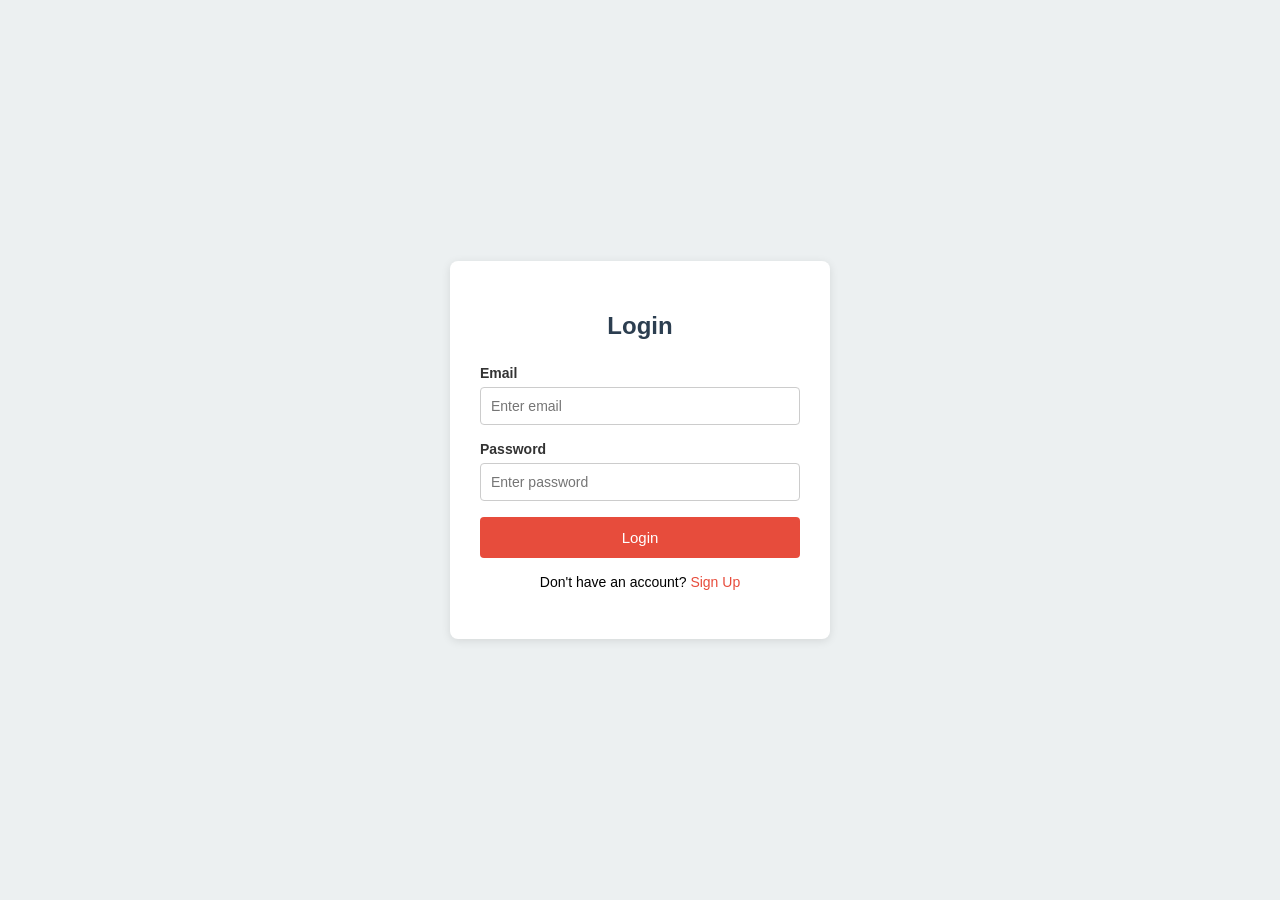
<file: index.html>
<!DOCTYPE html>
<html lang="ur">

<head>
    <meta charset="UTF-8">
    <title>Expense Tracker - Home</title>
    <link rel="stylesheet" href="css/style.css">
    <link rel="stylesheet" href="css/header.css">
    <link rel="stylesheet" href="css/buttons.css">
    <link rel="stylesheet" href="css/cards.css">
</head>

<body>

    <div class="header-box">
        <div class="logo-text">Expense Tracker</div>
        <div class="nav-links">
            <a href="index.html" class="nav-item">Home</a>
            <a href="add-expense.html" class="nav-item">Add Expense</a>
            <a href="history.html" class="nav-item">History</a>
            <a href="about.html" class="nav-item">About</a>
        </div>
    </div>

    <div class="main-wrapper">
        <h1>Welcome to your Expense Dashboard</h1>
        <p class="sub-text">Track your daily Expense</p>
        <div class="cards-row">
            <div class="summary-card">
                <h3>Total Expense</h3>
                <p class="big-number" id="TotalExpense">Rs. 0</p>
            </div>

            <div class="summary-card">
                <h3>This Month</h3>
                <p class="big-number2" id="MonthExpense">Rs. 0</p>
            </div>

            <div class="summary-card">
                <h3>Total Entries</h3>
                <p class="big-number3" id="Entries">0</p>
            </div>
        </div>

        <div class="cta-box">
            <a href="add-expense.html"><button class="btn-primary">+ Add New Expense</button></a>
            <a href="history.html"><button class="btn1">View History</button></a>
            <button id="logout-btn" class="btn1">Logout</button>
        </div>

        <div class="recent-section">
            <h2>Recent Expenses</h2>
            <table class="expense-table">
                <thead>
                    <td>Date</td>
                    <td>Category</td>
                    <td>Amount</td>
                    <td>Note</td>
                </thead>
                <tbody id="tbody"></tbody>
            </table>
        </div>
    </div>

    <div class="footer-box">
        <p>Edited by Saad - Expense Tracker 2026</p>
    </div>
    <script src="js/index.js"></script>

</body>

</html>
</file>
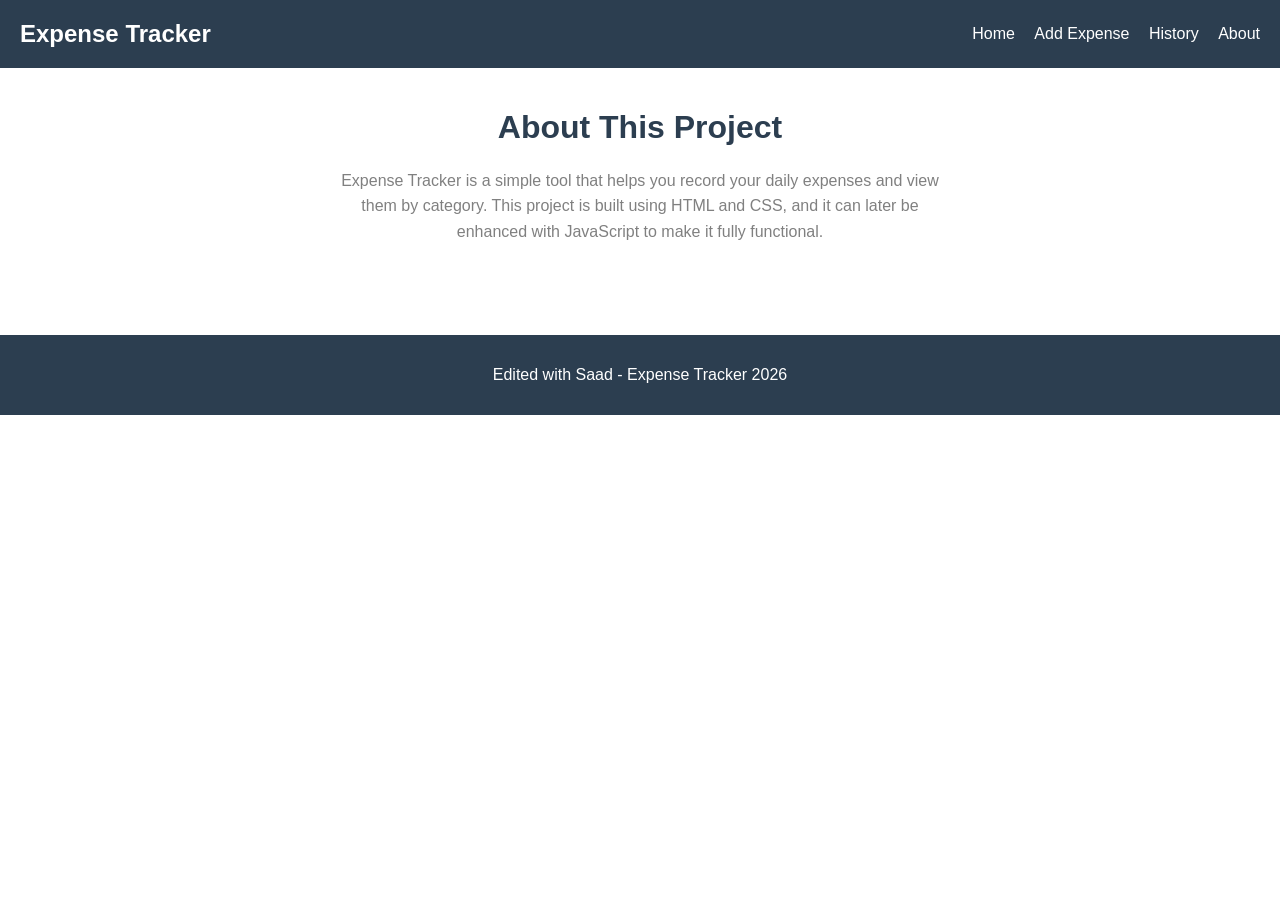
<file: about.html>
<!DOCTYPE html>
<html lang="ur">

<head>
    <meta charset="UTF-8">
    <title>About - Expense Tracker</title>
    <link rel="stylesheet" href="css/style.css">
    <link rel="stylesheet" href="css/header.css">
    <link rel="stylesheet" href="css/buttons.css">
    <link rel="stylesheet" href="css/cards.css">
</head>

<body>

    <div class="header-box">
        <div class="logo-text">Expense Tracker</div>
        <div class="nav-links">
            <a href="index.html" class="nav-item">Home</a>
            <a href="add-expense.html" class="nav-item">Add Expense</a>
            <a href="history.html" class="nav-item">History</a>
            <a href="about.html" class="nav-item">About</a>
        </div>
    </div>

    <div class="main-wrapper">
        <h1>About This Project</h1>
        <p id="about">
            Expense Tracker is a simple tool that helps you record your daily expenses and view them by category. This project is built using HTML and CSS, and it can later be enhanced with JavaScript to make it fully functional.

        </p>
    </div>

    <div class="footer-box">
        <p>Edited with Saad - Expense Tracker 2026</p>
    </div>

</body>

</html>
</file>
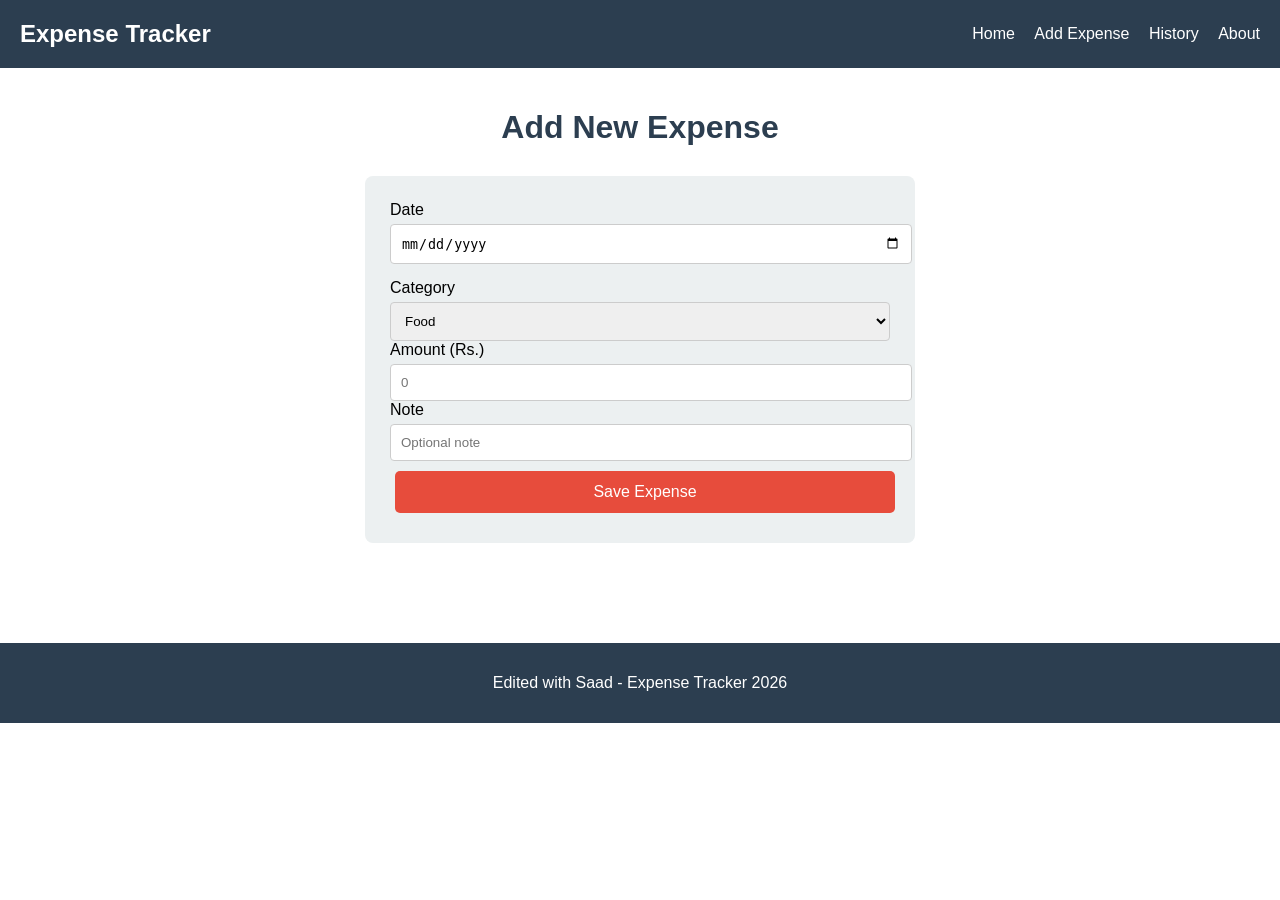
<file: add-expense.html>
<!DOCTYPE html>
<html lang="ur">

<head>
    <meta charset="UTF-8">
    <title>Add Expense</title>
    <link rel="stylesheet" href="css/style.css">
    <link rel="stylesheet" href="css/header.css">
    <link rel="stylesheet" href="css/buttons.css">
    <link rel="stylesheet" href="css/cards.css">
</head>

<body>

    <div class="header-box">
        <div class="logo-text">Expense Tracker</div>
        <div class="nav-links">
            <a href="index.html" class="nav-item">Home</a>
            <a href="add-expense.html" class="nav-item">Add Expense</a>
            <a href="history.html" class="nav-item">History</a>
            <a href="about.html" class="nav-item">About</a>
        </div>
    </div>

    <div class="main-wrapper">
        <h1>Add New Expense</h1>

        <div class="form-box">

            <div class="input-group">
                Date
                <input id="date" type="date">
            </div>

            <div class="input-group2">
                Category
                <select id="Category">
          <option>Food</option>
          <option>Transport</option>
          <option>Bills</option>
          <option>Shopping</option>
          <option>Other</option>
        </select>
            </div>

            <div class="input-group2">
                Amount (Rs.)
                <input id="Amount" type="number" placeholder="0">
            </div>

            <div class="input-group2">
                Note
                <input id="Note" type="text" placeholder="Optional note">
            </div>

            <button class="btn-primary" type="submit" id="submit">Save Expense</button>

        </div>
    </div>

    <div class="footer-box">
        <p>Edited with Saad - Expense Tracker 2026</p>
    </div>
    <script src="/js/saveExpense.js"></script>

</body>

</html>
</file>
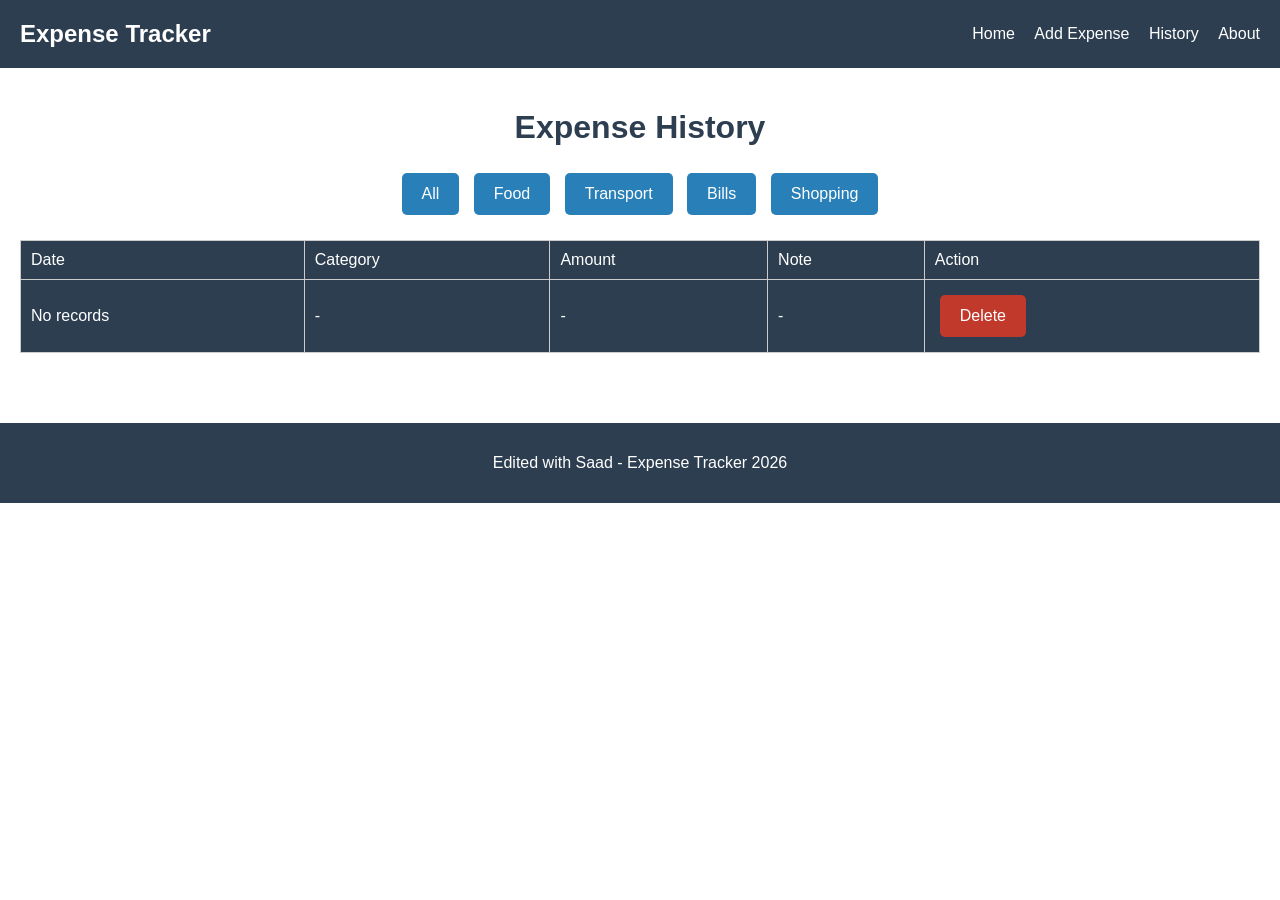
<file: history.html>
<!DOCTYPE html>
<html lang="ur">

<head>
    <meta charset="UTF-8">
    <title>History - Expense Tracker</title>
    <link rel="stylesheet" href="css/style.css">
    <link rel="stylesheet" href="css/header.css">
    <link rel="stylesheet" href="css/buttons.css">
    <link rel="stylesheet" href="css/cards.css">
</head>

<body>

    <div class="header-box">
        <div class="logo-text">Expense Tracker</div>
        <div class="nav-links">
            <a href="index.html" class="nav-item">Home</a>
            <a href="add-expense.html" class="nav-item">Add Expense</a>
            <a href="history.html" class="nav-item">History</a>
            <a href="about.html" class="nav-item">About</a>
        </div>
    </div>

    <div class="main-wrapper">
        <h1>Expense History</h1>

        <div class="filter-row">
            <button class="btn1" id="All">All</button>
            <button class="btn1" id="Food">Food</button>
            <button class="btn1" id="Transport">Transport</button>
            <button class="btn1" id="Bills">Bills</button>
            <button class="btn1" id="Shopping">Shopping</button>
        </div>

        <table class="expense-table">
            <thead>
                <tr>
                    <td>Date</td>
                    <td>Category</td>
                    <td>Amount</td>
                    <td>Note</td>
                    <td>Action</td>
                </tr>
            </thead>
            <tbody id="tableBody">

            </tbody>
        </table>
    </div>

    <div class="footer-box">
        <p>Edited with Saad - Expense Tracker 2026</p>
    </div>

</body>
<script src="js/history.js"></script>

</html>
</file>
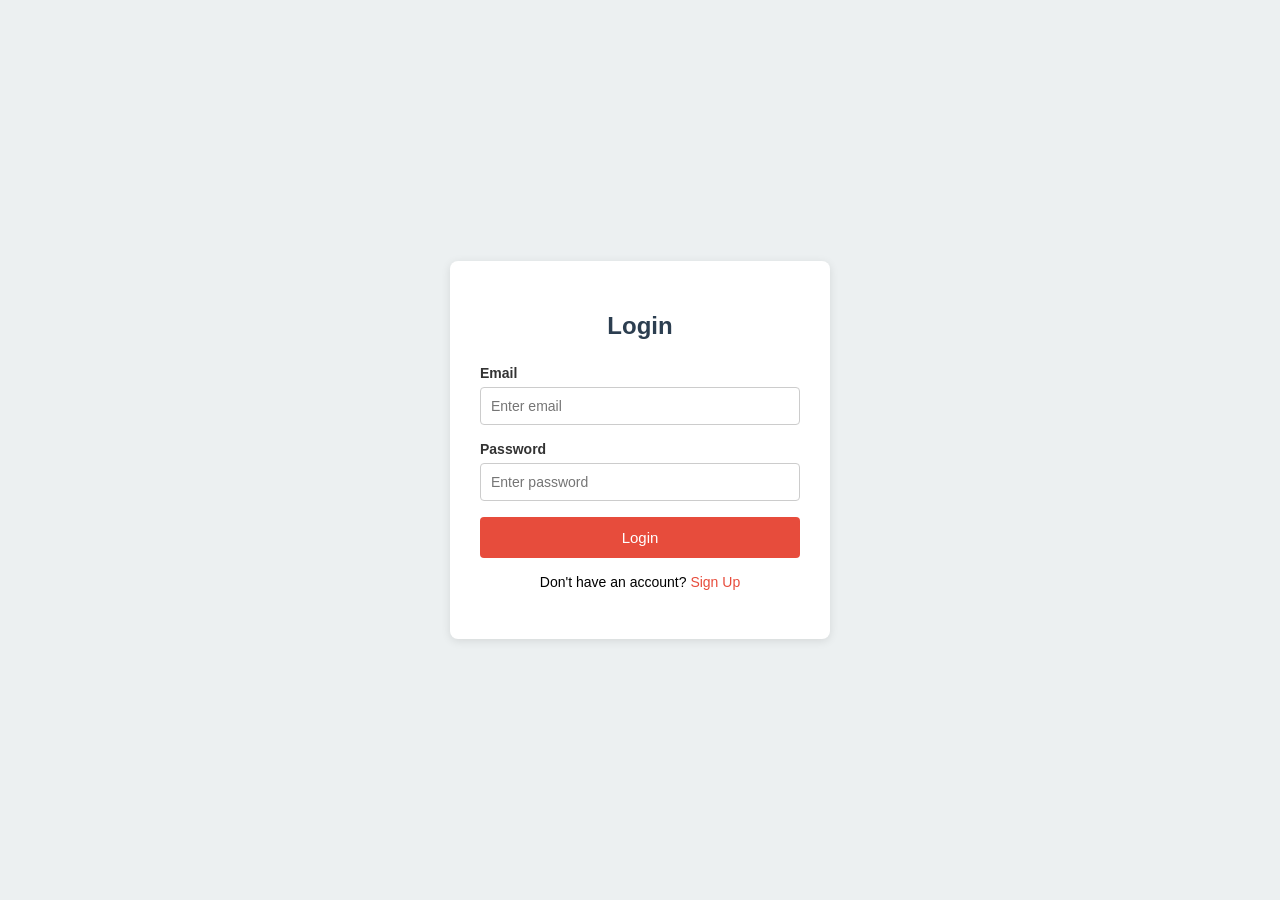
<file: login.html>
<!DOCTYPE html>
<html lang="en">

<head>
    <meta charset="UTF-8">
    <title>Login</title>
    <link rel="stylesheet" href="css/login.css">
</head>

<body>

    <div class="auth-box">
        <h1>Login</h1>

        <label for="email">Email</label>
        <input type="email" id="email" placeholder="Enter email">

        <label for="password">Password</label>
        <input type="password" id="password" placeholder="Enter password">

        <p id="error-msg"></p>

        <button id="login-btn">Login</button>

        <p class="switch-link">Don't have an account? <a href="signup.html">Sign Up</a></p>
    </div>

    <script src="js/login.js"></script>
</body>

</html>
</file>
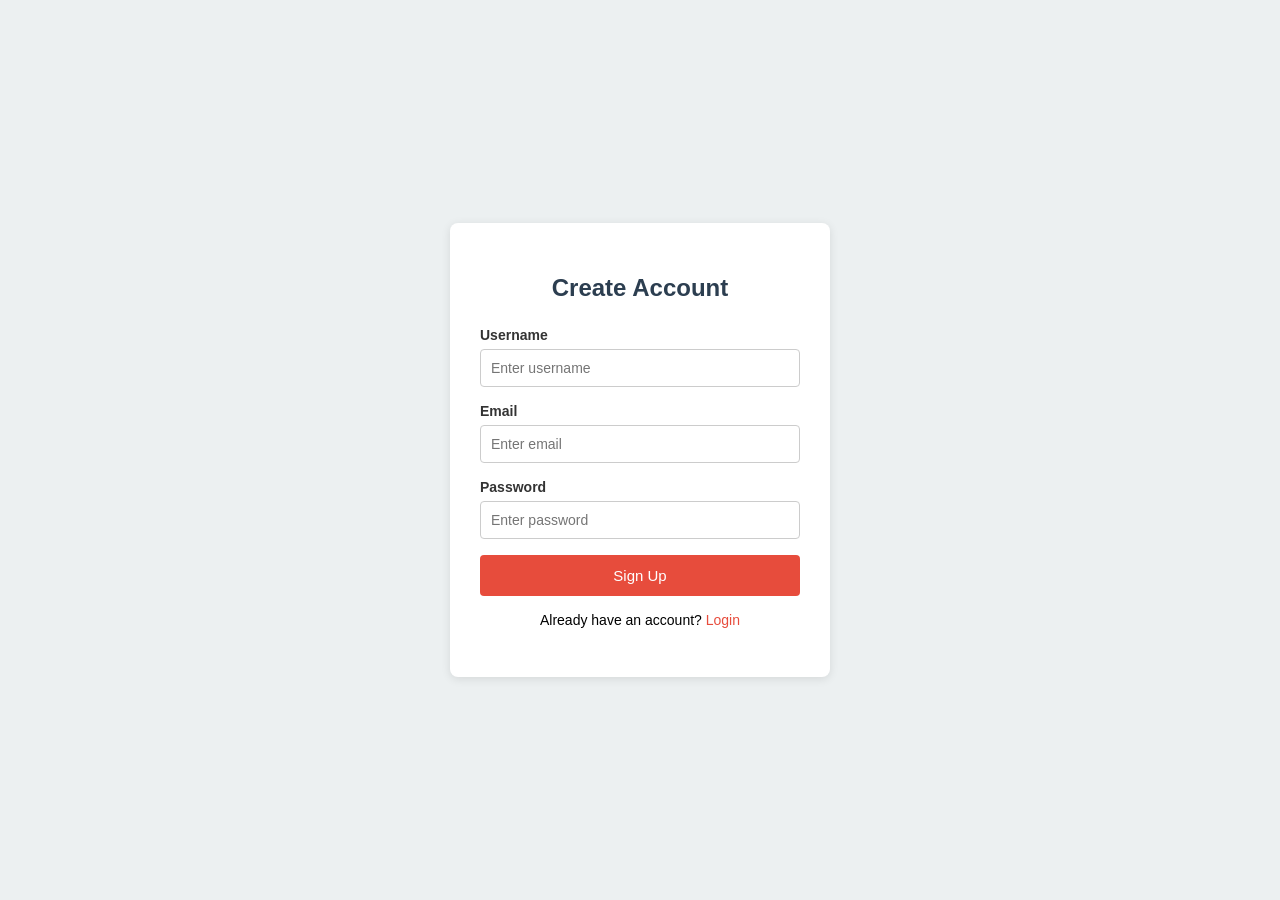
<file: signup.html>
<!DOCTYPE html>
<html lang="en">

<head>
    <meta charset="UTF-8">
    <title>Sign Up</title>
    <link rel="stylesheet" href="css/signup.css">
</head>

<body>

    <div class="auth-box">
        <h1>Create Account</h1>

        <label for="username">Username</label>
        <input type="text" id="username" placeholder="Enter username">

        <label for="email">Email</label>
        <input type="email" id="email" placeholder="Enter email">

        <label for="password">Password</label>
        <input type="password" id="password" placeholder="Enter password">

        <p id="error-msg"></p>

        <button id="signup-btn">Sign Up</button>

        <p class="switch-link">Already have an account? <a href="login.html">Login</a></p>
    </div>

    <script src="js/signup.js"></script>
</body>

</html>
</file>
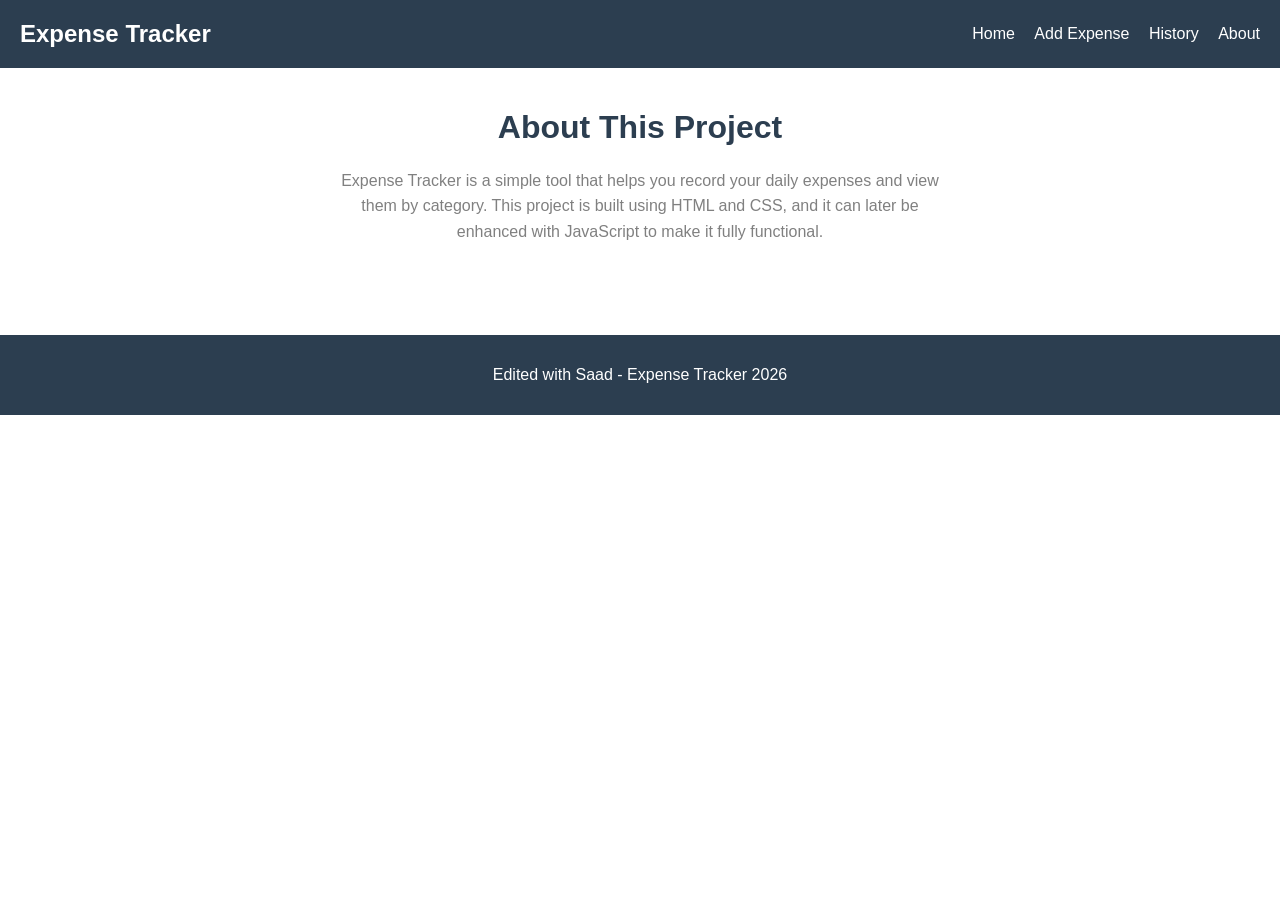
<file: pages/about.html>
<!DOCTYPE html>
<html lang="ur">

<head>
    <meta charset="UTF-8">
    <title>About - Expense Tracker</title>
    <link rel="stylesheet" href="../css/style.css">
    <link rel="stylesheet" href="../css/header.css">
    <link rel="stylesheet" href="../css/buttons.css">
    <link rel="stylesheet" href="../css/cards.css">
</head>

<body>

    <div class="header-box">
        <div class="logo-text">Expense Tracker</div>
        <div class="nav-links">
            <a href="../index.html" class="nav-item">Home</a>
            <a href="add-expense.html" class="nav-item">Add Expense</a>
            <a href="history.html" class="nav-item">History</a>
            <a href="about.html" class="nav-item">About</a>
        </div>
    </div>

    <div class="main-wrapper">
        <h1>About This Project</h1>
        <p id="about">
            Expense Tracker is a simple tool that helps you record your daily expenses and view them by category. This project is built using HTML and CSS, and it can later be enhanced with JavaScript to make it fully functional.

        </p>
    </div>

    <div class="footer-box">
        <p>Edited with Saad - Expense Tracker 2026</p>
    </div>

</body>

</html>
</file>
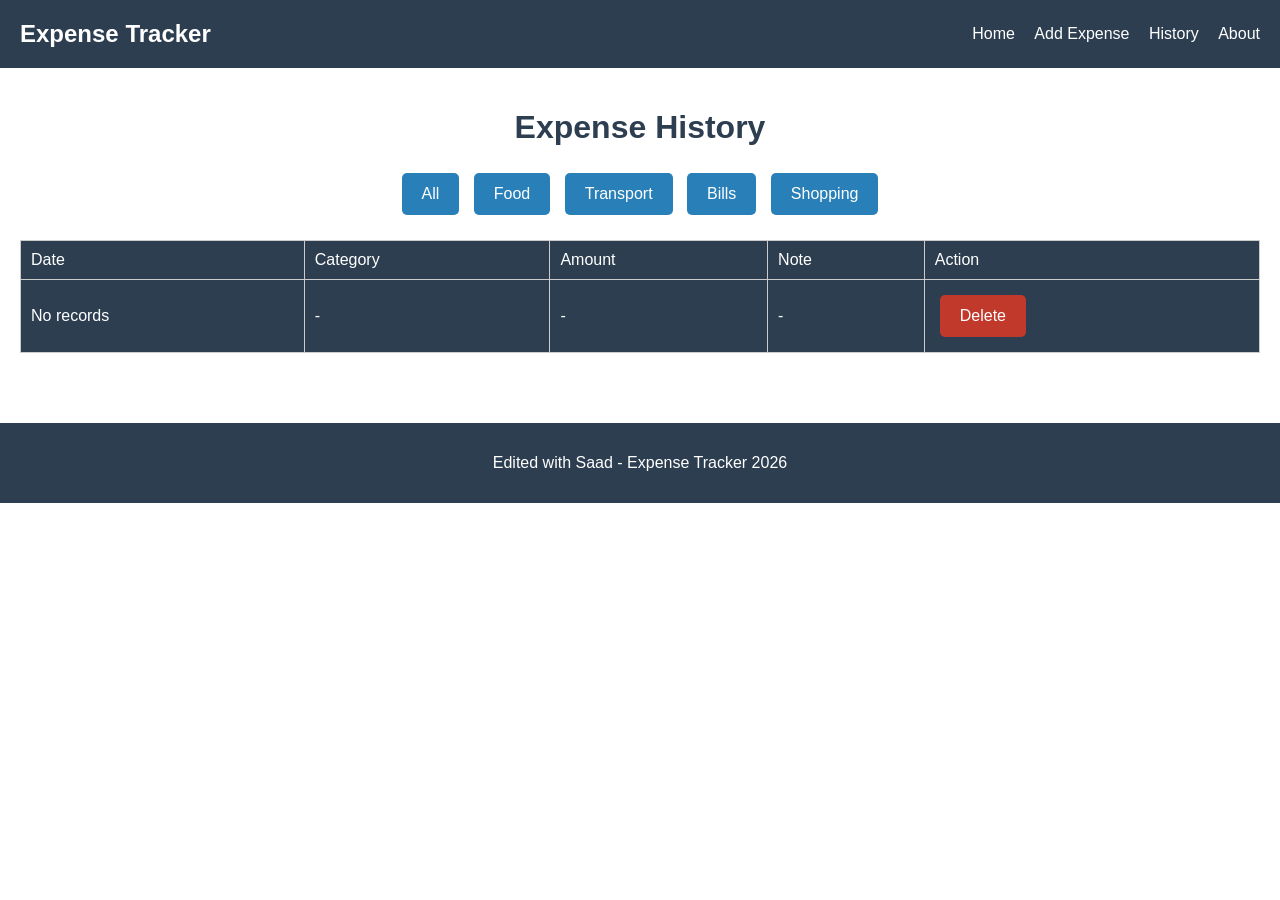
<file: pages/history.html>
<!DOCTYPE html>
<html lang="ur">

<head>
    <meta charset="UTF-8">
    <title>History - Expense Tracker</title>
    <link rel="stylesheet" href="../css/style.css">
    <link rel="stylesheet" href="../css/header.css">
    <link rel="stylesheet" href="../css/buttons.css">
    <link rel="stylesheet" href="../css/cards.css">
</head>

<body>

    <div class="header-box">
        <div class="logo-text">Expense Tracker</div>
        <div class="nav-links">
            <a href="../index.html" class="nav-item">Home</a>
            <a href="add-expense.html" class="nav-item">Add Expense</a>
            <a href="history.html" class="nav-item">History</a>
            <a href="about.html" class="nav-item">About</a>
        </div>
    </div>

    <div class="main-wrapper">
        <h1>Expense History</h1>

        <div class="filter-row">
            <button class="btn1">All</button>
            <button class="btn1">Food</button>
            <button class="btn1">Transport</button>
            <button class="btn1">Bills</button>
            <button class="btn1">Shopping</button>
        </div>

        <table class="expense-table">
            <tr>
                <td>Date</td>
                <td>Category</td>
                <td>Amount</td>
                <td>Note</td>
                <td>Action</td>
            </tr>
            <tr>
                <td>No records</td>
                <td>-</td>
                <td>-</td>
                <td>-</td>
                <td>
                    <button class="btn-danger">Delete</button>
                </td>
            </tr>
        </table>
    </div>

    <div class="footer-box">
        <p>Edited with Saad - Expense Tracker 2026</p>
    </div>

</body>

</html>
</file>
<file: css/style.css>
/* style.css */

body {
    font-family: Arial, sans-serif;
    margin: 0;
    padding: 0;
    background-color: #ffffff;
}

.main-wrapper {
    padding: 20px;
}

h1 {
    color: #2c3e50;
    text-align: center;
}

h2 {
    color: #2c3e50;
    margin-top: 50px;
}

h3 {
    color: #2c3e50;
}

.sub-text {
    color: gray;
    font-size: 14px;
}

.expense-table {
    width: 100%;
    border-collapse: collapse;
    margin-top: 15px;
}

tr {
    background-color: #2c3e50;
    color: white;
}

.expense-table {
    border: 1px;
    width: 100%;
    border-collapse: collapse;
    margin-top: 15px;
}

.expense-table td {
    padding: 10px;
    border: 1px solid #ccc;
}

.footer-box {
    background-color: #2c3e50;
    color: white;
    text-align: center;
    padding: 15px;
    margin-top: 50px;
}

.cta-box {
    text-align: center;
    margin-top: 40px;
}

.filter-row {
    text-align: center;
    margin: 20px;
}

.form-box {
    max-width: 500px;
    margin: 30px auto;
    background-color: #ecf0f1;
    padding: 25px;
    border-radius: 8px;
}

input {
    width: 100%;
    padding: 10px;
    margin-top: 5px;
    border: 1px, solid #ccc;
    border-radius: 4px;
}

.input-group {
    margin-bottom: 15px;
}

select {
    width: 100%;
    padding: 10px;
    margin-top: 5px;
    border: 1px, solid #ccc;
    border-radius: 4px;
}

#about {
    max-width: 600px;
    margin: 20px auto;
    text-align: center;
    color: gray;
    line-height: 1.6;
}
</file>
<file: css/header.css>
/* header.css */

.header-box {
    background-color: #2c3e50;
    padding: 20px;
    color: white;
    display: flex;
    justify-content: space-between;
    align-items: center;
}

.logo-text {
    font-size: 24px;
    font-weight: bold;
}

.nav-links a {
    color: white;
    text-decoration: none;
    margin-left: 15px;
}

.nav-item {
    color: #ffffff;
    text-decoration: none;
    margin-left: 15px;
    font-size: 16px;
}
</file>
<file: css/buttons.css>
/* buttons.css */

button {
    font-family: Arial, sans-serif;
    color: white;
    border: none;
    padding: 12px 20px;
    border-radius: 5px;
    font-size: 16px;
    cursor: pointer;
    margin: 5px;
}

.btn-primary {
    background-color: #e74c3c;
    width: 100%;
    padding: 12px;
    margin-top: 10px;
}

.btn1 {
    background-color: #2980b9;
}

.btn-danger {
    background-color: #c0392b;
}
</file>
<file: css/cards.css>
/* cards.css */

.cards-row {
    display: flex;
    justify-content: center;
    flex-wrap: wrap;
}

.summary-card {
    background: #ecf0f1;
    padding: 20px;
    border-radius: 8px;
    margin: 10px;
    width: 200px;
    text-align: center;
}

.big-number {
    font-size: 28px;
    color: #e74c3c;
}

.big-number2 {
    font-size: 28px;
    color: #27ae60;
}

.big-number3 {
    font-size: 28px;
    color: #1e1ad5;
}
</file>
<file: css/login.css>
* {
     box-sizing: border-box;
 }
 
 body {
     font-family: Arial, sans-serif;
     background: #ecf0f1;
     margin: 0;
     height: 100vh;
     display: flex;
     align-items: center;
     justify-content: center;
 }
 
 .auth-box {
     background: white;
     padding: 35px 30px;
     border-radius: 8px;
     box-shadow: 0 2px 10px rgba(0, 0, 0, 0.1);
     width: 100%;
     max-width: 380px;
 }
 
 h1 {
     text-align: center;
     color: #2c3e50;
     margin-bottom: 25px;
     font-size: 24px;
 }
 
 label {
     display: block;
     margin-bottom: 6px;
     font-weight: bold;
     color: #333;
     font-size: 14px;
 }
 
 input {
     width: 100%;
     padding: 10px;
     margin-bottom: 16px;
     border: 1px solid #ccc;
     border-radius: 4px;
     font-size: 14px;
 }
 
 #error-msg {
     color: #e74c3c;
     font-size: 13px;
     margin-bottom: 12px;
     display: none;
 }
 
 button {
     width: 100%;
     padding: 12px;
     background: #e74c3c;
     color: white;
     border: none;
     border-radius: 4px;
     font-size: 15px;
     cursor: pointer;
 }
 
 button:hover {
     background: #c0392b;
 }
 
 .switch-link {
     text-align: center;
     margin-top: 16px;
     font-size: 14px;
 }
 
 .switch-link a {
     color: #e74c3c;
     text-decoration: none;
 }
</file>
<file: css/signup.css>
* {
     box-sizing: border-box;
 }
 
 body {
     font-family: Arial, sans-serif;
     background: #ecf0f1;
     margin: 0;
     height: 100vh;
     display: flex;
     align-items: center;
     justify-content: center;
 }
 
 .auth-box {
     background: white;
     padding: 35px 30px;
     border-radius: 8px;
     box-shadow: 0 2px 10px rgba(0, 0, 0, 0.1);
     width: 100%;
     max-width: 380px;
 }
 
 h1 {
     text-align: center;
     color: #2c3e50;
     margin-bottom: 25px;
     font-size: 24px;
 }
 
 label {
     display: block;
     margin-bottom: 6px;
     font-weight: bold;
     color: #333;
     font-size: 14px;
 }
 
 input {
     width: 100%;
     padding: 10px;
     margin-bottom: 16px;
     border: 1px solid #ccc;
     border-radius: 4px;
     font-size: 14px;
 }
 
 #error-msg {
     color: #e74c3c;
     font-size: 13px;
     margin-bottom: 12px;
     display: none;
 }
 
 button {
     width: 100%;
     padding: 12px;
     background: #e74c3c;
     color: white;
     border: none;
     border-radius: 4px;
     font-size: 15px;
     cursor: pointer;
 }
 
 button:hover {
     background: #c0392b;
 }
 
 .switch-link {
     text-align: center;
     margin-top: 16px;
     font-size: 14px;
 }
 
 .switch-link a {
     color: #e74c3c;
     text-decoration: none;
 }
</file>
